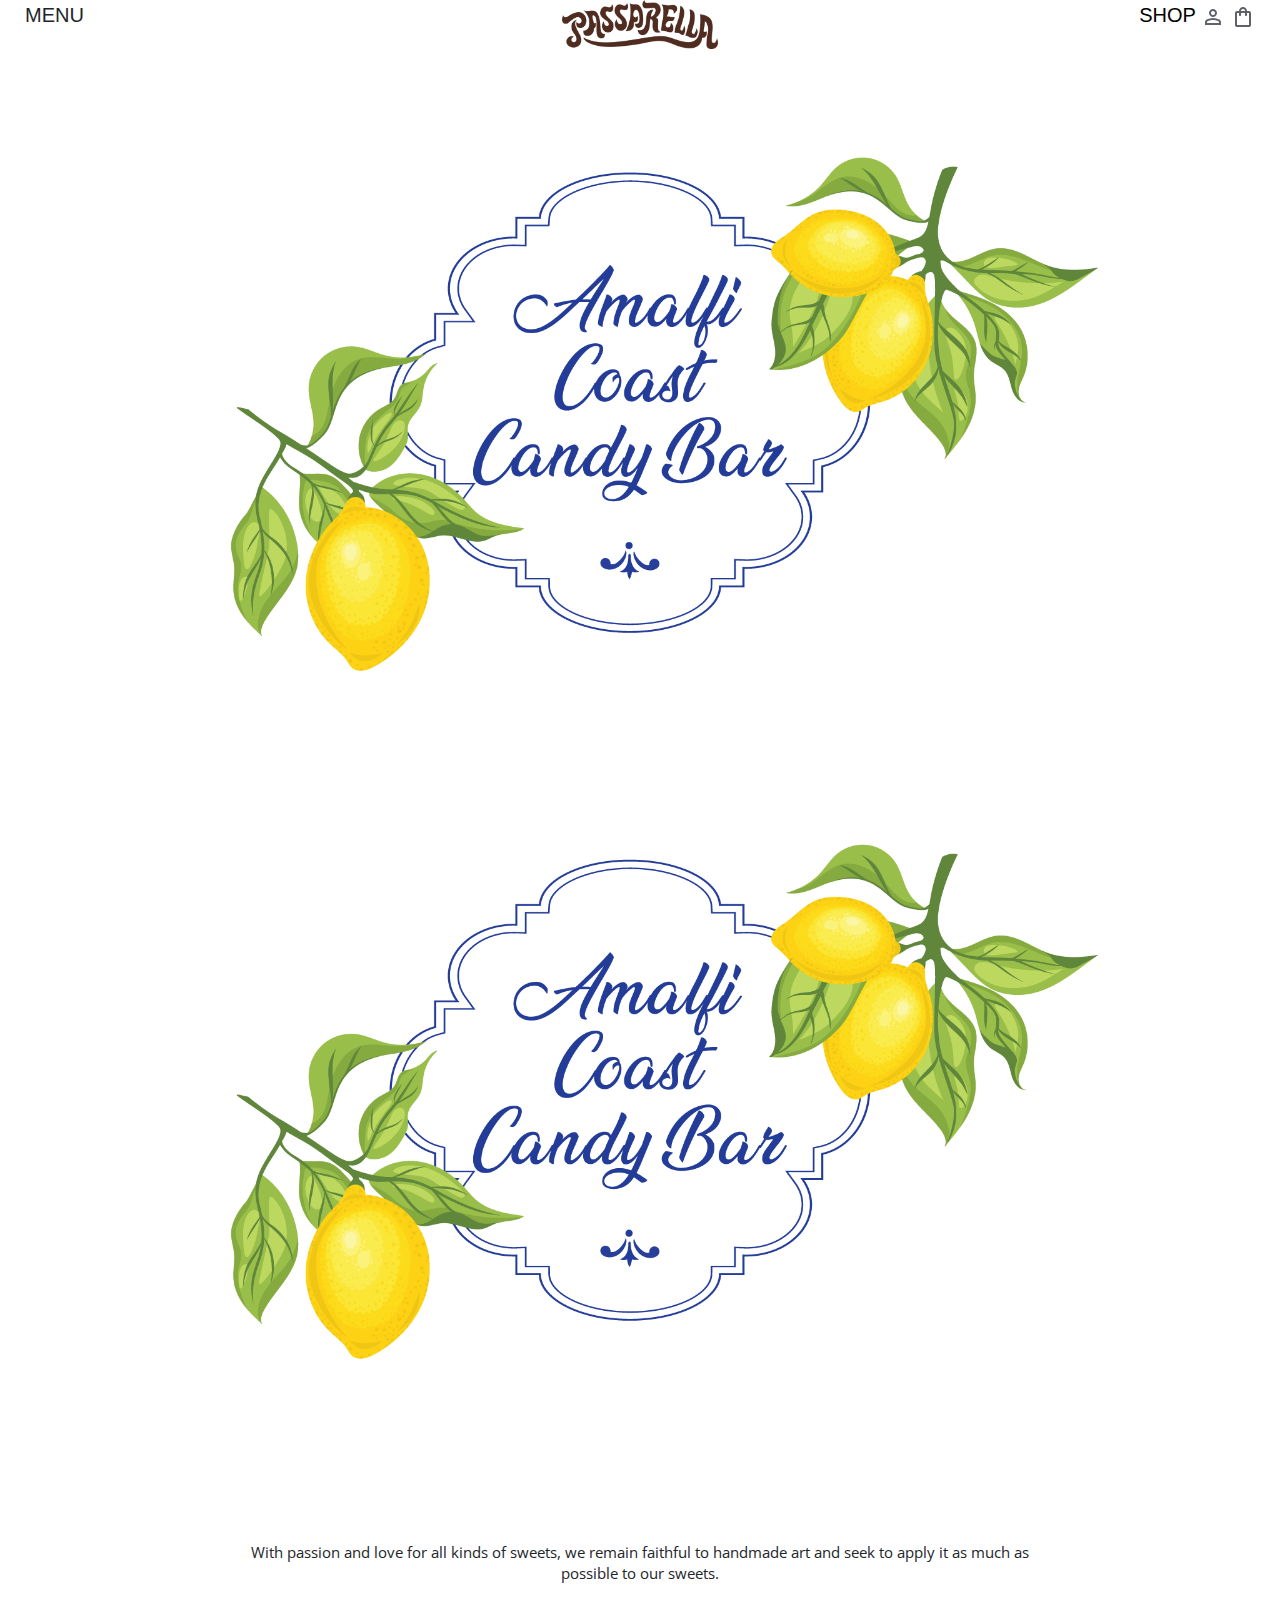
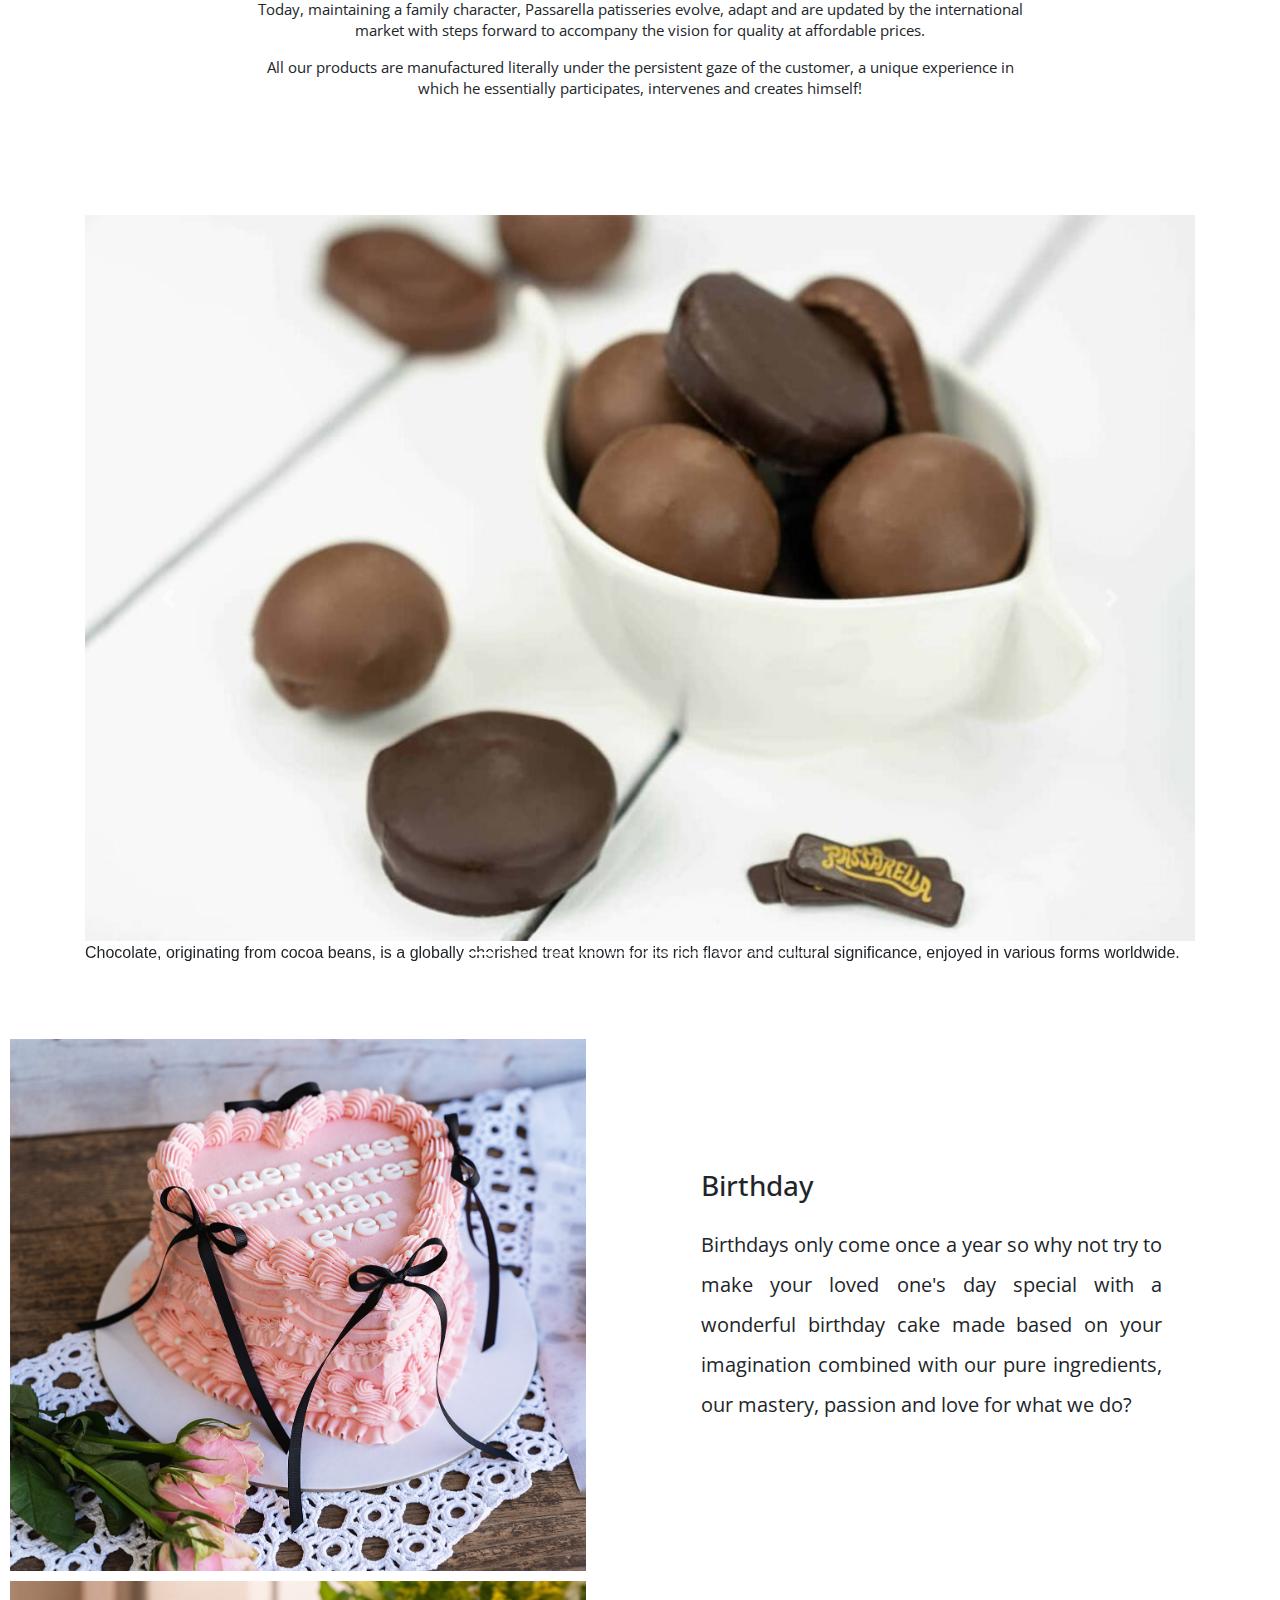
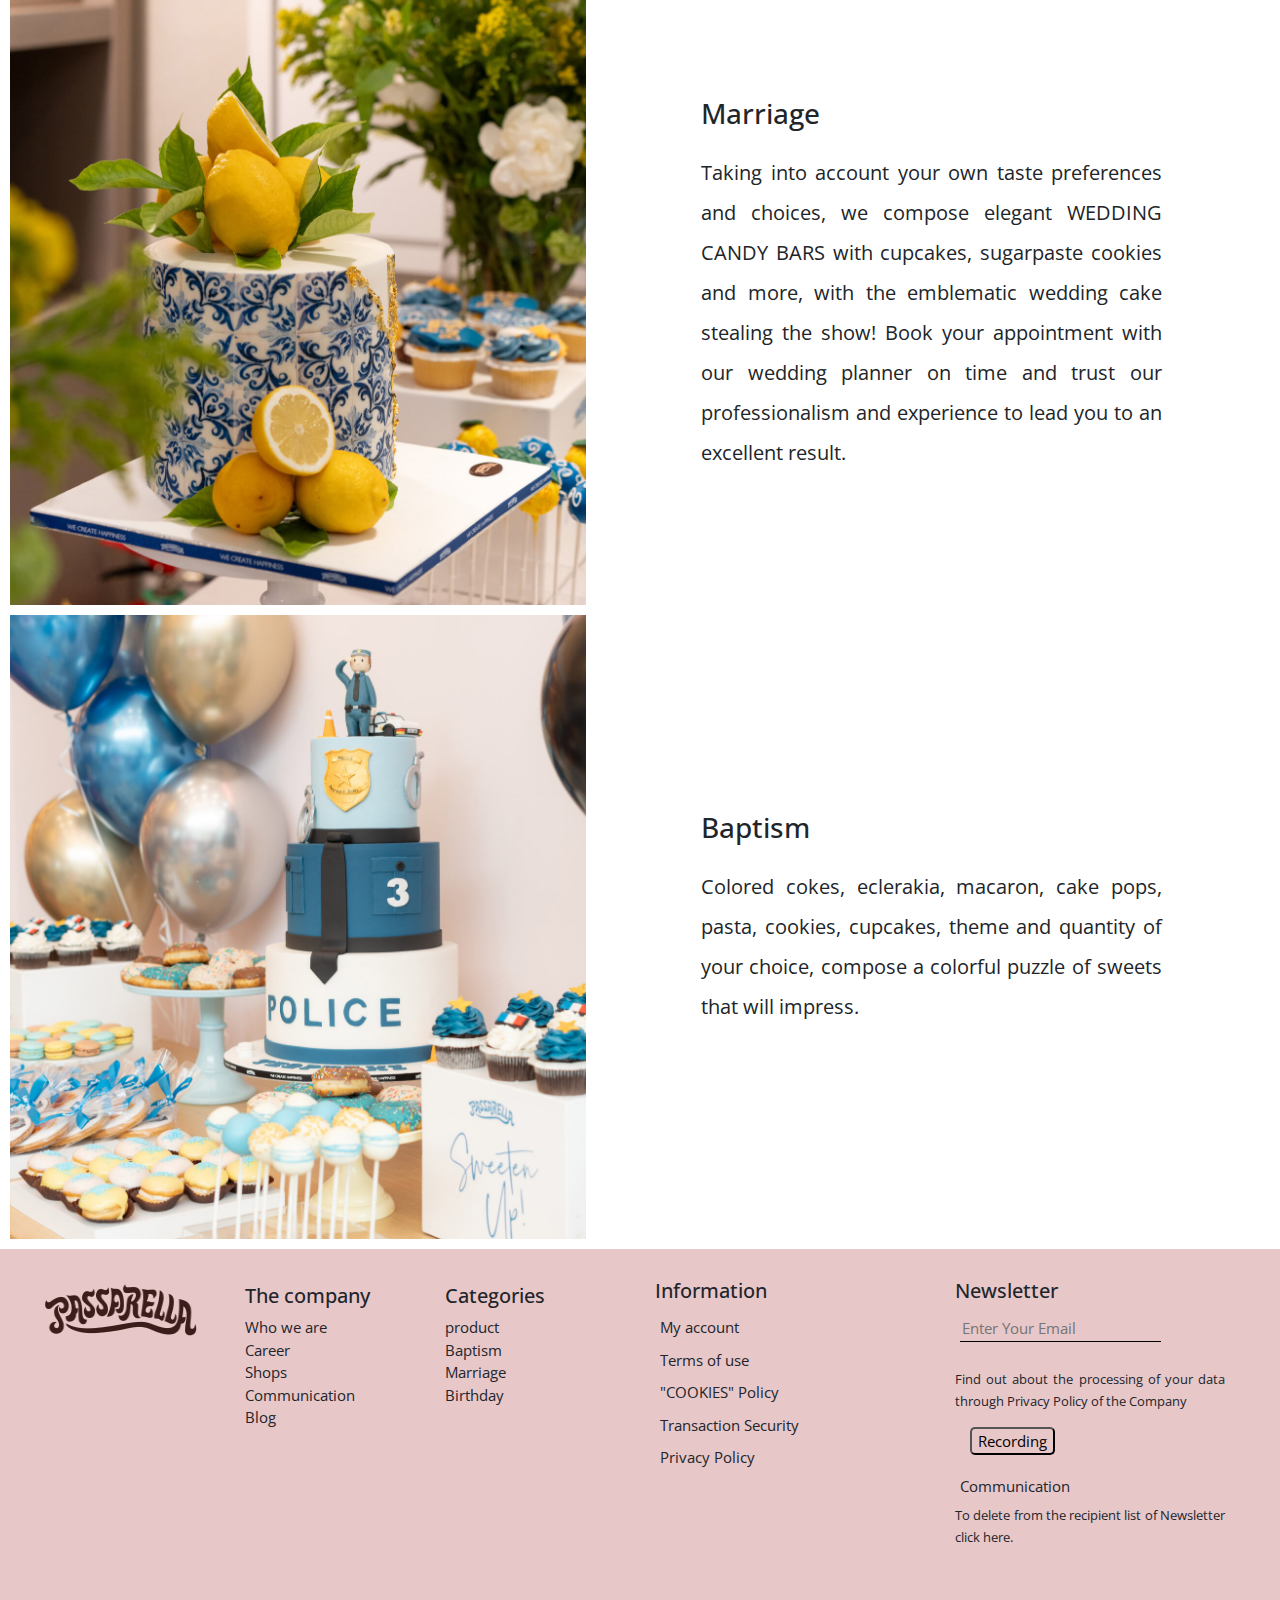
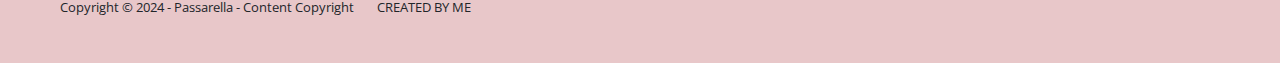
<file: index.html>
<!DOCTYPE html>
<html lang="en">
<head>
    <meta charset="UTF-8">
    <meta name="viewport" content="width=device-width, initial-scale=1.0">
    <title>Passarella Clone</title>
     <link rel="stylesheet" href="https://cdn.jsdelivr.net/npm/bootstrap@4.6.2/dist/css/bootstrap.min.css"> 
    <script src="https://cdn.jsdelivr.net/npm/jquery@3.7.1/dist/jquery.slim.min.js"></script>
    <script src="https://cdn.jsdelivr.net/npm/popper.js@1.16.1/dist/umd/popper.min.js"></script>
    <script src="https://cdn.jsdelivr.net/npm/bootstrap@4.6.2/dist/js/bootstrap.bundle.min.js"></script>
    <link rel="stylesheet" href="/styles/styles.css">
    <link rel="icon" type="image/x-icon"   href="/img/favicon.jpeg">
    <link rel="preconnect" href="https://fonts.googleapis.com">
<link rel="preconnect" href="https://fonts.gstatic.com" crossorigin>
<link href="https://fonts.googleapis.com/css2?family=Open+Sans:ital,wght@0,300..800;1,300..800&display=swap" rel="stylesheet">
</head>
<body>
    <div class="wrap">
        <header>
            <div class="parent">
                <div class="child">
                 <div class="col-4" >MENU</div>
                 <div class="col-4 text-center" ><img src="/img/logo-1.png" alt="Passarella"></div>
                 <div class="col-4 text-right">
                    <ul>
                        <li> <a href="/pages/Menu/SHOP/shop.html">SHOP</a></li>
                        <li><link rel="stylesheet" href=""><svg xmlns="http://www.w3.org/2000/svg" height="24px" viewBox="0 -960 960 960" width="24px" fill="#5f6368"><path d="M480-480q-66 0-113-47t-47-113q0-66 47-113t113-47q66 0 113 47t47 113q0 66-47 113t-113 47ZM160-160v-112q0-34 17.5-62.5T224-378q62-31 126-46.5T480-440q66 0 130 15.5T736-378q29 15 46.5 43.5T800-272v112H160Zm80-80h480v-32q0-11-5.5-20T700-306q-54-27-109-40.5T480-360q-56 0-111 13.5T260-306q-9 5-14.5 14t-5.5 20v32Zm240-320q33 0 56.5-23.5T560-640q0-33-23.5-56.5T480-720q-33 0-56.5 23.5T400-640q0 33 23.5 56.5T480-560Zm0-80Zm0 400Z"/></svg></li>
                        <li><link rel="stylesheet" href=""><svg xmlns="http://www.w3.org/2000/svg" height="24px" viewBox="0 -960 960 960" width="24px" fill="#5f6368"><path d="M240-80q-33 0-56.5-23.5T160-160v-480q0-33 23.5-56.5T240-720h80q0-66 47-113t113-47q66 0 113 47t47 113h80q33 0 56.5 23.5T800-640v480q0 33-23.5 56.5T720-80H240Zm0-80h480v-480h-80v80q0 17-11.5 28.5T600-520q-17 0-28.5-11.5T560-560v-80H400v80q0 17-11.5 28.5T360-520q-17 0-28.5-11.5T320-560v-80h-80v480Zm160-560h160q0-33-23.5-56.5T480-800q-33 0-56.5 23.5T400-720ZM240-160v-480 480Z"/></svg></li>
                    </ul>
                 </div>
                </div>
            </div>
        </header>
          <!-- herosections -->
        <div class="container-fluid">
            <div id="demo" class="carousel slide"  data-ride="carousel" style="width: 100%; height: 100%;">
              <ul class="carousel-indicators">
                <li data-target="#demo" data-slide-to="0" class="active"></li>
                <li data-target="#demo" data-slide-to="1"></li>
                <li data-target="#demo" data-slide-to="2"></li>
                <li data-target="#demo" data-slide-to="3"></li>  
              </ul>


               <!-- The slideshow -->
               <div class="carousel-inner">
                <div class="carousel-item active">

                  <img src="/img/img1.png" alt="A cat" >

                  <img src="./img/img1.png" alt="A cat" >

                  
                </div>
                <div class="carousel-item">
                  <img src="/img/img2.jpg" alt="A beach" >
                  
                </div>
                <div class="carousel-item">
                  <img src="/img/img3.jpg" alt="The nature" >
                  
                </div>
                <div class="carousel-item">
                  <img src="/img/img4.jpg" alt="A river">
                  
                </div>
               </div>

               <!-- Left and right controls -->
               <a class="carousel-control-prev" href="#demo" data-slide="prev">
                <span class="carousel-control-prev-icon"></span>
              </a>
              <a class="carousel-control-next" href="#demo" data-slide="next">
                <span class="carousel-control-next-icon"></span>
              </a>
               
               
            
          </div>
      </div>
        <div class="white-row">
            <div class="text">
            <p>With passion and love for all kinds of sweets, we remain faithful to handmade art and seek to apply it as much as <br> possible to our sweets.</p>
            <p>Today, maintaining a family character, Passarella patisseries evolve, adapt and are updated by the international <br> market with steps forward to accompany the vision for quality at affordable prices.</p>
            <p>All our products are manufactured literally under the persistent gaze of the customer, a unique experience in <br> which he essentially participates, intervenes and creates himself!</p>
            </div>
        </div>
<!-- slideshow -->
        <div class="container">
            <div id="demo" class="carousel slide" data-ride="carousel" style="width: 100%; height: 100%;">
        
                <!-- Indicators -->
                <ul class="carousel-indicators">
                  <li data-target="#demo" data-slide-to="0" class="active"></li>
                  <li data-target="#demo" data-slide-to="1"></li>
                  <li data-target="#demo" data-slide-to="2"></li>
                  <li data-target="#demo" data-slide-to="3"></li>
                  <li data-target="#demo" data-slide-to="4"></li>
                  <li data-target="#demo" data-slide-to="5"></li>
                  <li data-target="#demo" data-slide-to="6"></li>
                  <li data-target="#demo" data-slide-to="7"></li>
                  <li data-target="#demo" data-slide-to="8"></li>
                  <li data-target="#demo" data-slide-to="9"></li>
                </ul>
                
                <!-- The slideshow -->
                <div class="carousel-inner">
                  <div class="carousel-item active">
                    <img src="/img/pics1.jpg" alt="chocolate" >
                    <p>Chocolate, originating from cocoa beans, is a globally cherished treat known for its rich flavor and cultural significance, enjoyed in various forms worldwide.</p>
                  </div>
                  <div class="carousel-item">
                    <img src="/img/pics2.jpg" alt="A beach" >
                    <p>
                      Delicate layers of sponge embrace a symphony of sweetness, adorned with whispers of creamy delight. A cake: where joy rises with each forkful, celebrating moments in a blissful confection.</p>
                  </div>
                  <div class="carousel-item">
                    <img src="/img/pics3.jpg" alt="The nature" >
                    <p>
                      Each individual, a universe of dreams and aspirations, weaving stories that paint the tapestry of humanity. In solitude or amidst crowds, their uniqueness shines, shaping the world with their essence.</p>
                  </div>
                  <div class="carousel-item">
                    <img src="/img/pic4.jpg" alt="A river">
                    <p>
                      A treat, a fleeting moment of indulgence, dances upon the taste buds, leaving a trail of pure delight in its wake. Whether simple or extravagant, it whispers promises of joy and respite, a cherished interlude in life's journey.</p>
                  </div>
                  <div class="carousel-item">
                    <img src="/img/pics5.jpg" alt="A river">
                    <p>
                      Creamy swirls of frozen bliss, melting slowly on eager tongues, conjure smiles in every scoop. Ice cream: a sweet escape, a timeless delight that melts away worries with each chilly bite.</p>
                  </div>
                  <div class="carousel-item">
                    <img src="/img/pics6.jpg" alt="A river">
                    <p>
                      Delicate layers of sponge embrace a symphony of sweetness, adorned with whispers of creamy delight. A cake: where joy rises with each forkful, celebrating moments in a blissful confection.</p>
                  </div>
                  <div class="carousel-item">
                    <img src="/img/pics7.jpg" alt="A river">
                    <p>
                      Tsoureki, a Greek Easter bread adorned with aromatic spices and a glossy finish, symbolizes tradition and togetherness with every golden braid. Its soft texture and subtle sweetness invite cherished moments around the table, a taste of familial warmth and celebration.</p>
                  </div>
                  <div class="carousel-item">
                    <img src="/img/pics8.jpg" alt="A river">
                    <p>Family is a foundational unit of society, providing love, support, and belonging essential for individual growth and collective well-being. It encompasses bonds of kinship and shared experiences that shape identities and foster enduring connections.</p>
                  </div>
                  <div class="carousel-item">
                    <img src="/img/pics9.jpg" alt="A river">
                    <p> Delicate layers of sponge embrace a symphony of sweetness, adorned with whispers of creamy delight. A cake: where joy rises with each forkful, celebrating moments in a blissful confection.</p>
                  </div>
                  <div class="carousel-item">
                    <img src="/img/pics10.jpg" alt="A river">
                    <p></p>
                  </div>
                </div>
                
                <!-- Left and right controls -->
                <a class="carousel-control-prev" href="#demo" data-slide="prev">
                  <span class="carousel-control-prev-icon"></span>
                </a>
                <a class="carousel-control-next" href="#demo" data-slide="next">
                  <span class="carousel-control-next-icon"></span>
                </a>
              </div>
        </div>

       
          
   <br><br>
<div class="control">
  <div class="section-3">
    <div class="pic"><img src="/img/pic6.jpg" alt=""></div>
    <div class="text-1">
      <h3>Birthday</h3>
      <p>Birthdays only come once a year so why not try to make your loved one's day special with a  wonderful birthday cake made based on your imagination combined with our pure  ingredients, our mastery, passion and love for  what we do?</p>
    </div>
   </div>
</div>
  
<div class="control">
  <div class="section-3">
    <div class="pic"><img src="/img/pic7.jpg" alt=""></div>
    <div class="text-1">
      <h3>Marriage</h3>
      <p>Taking into account your own taste preferences and choices, we compose elegant WEDDING CANDY BARS with cupcakes, sugarpaste cookies and more, with the emblematic wedding cake stealing the show! Book your appointment with our wedding planner on time and trust our professionalism and experience to lead you to an excellent result.</p>
    </div>
   </div>
</div>

<div class="control">
  <div class="section-3">
    <div class="pic"><img src="/img/pic8.jpg" alt=""></div>
    <div class="text-1">
      <h3>Baptism</h3>
      <p>Colored cokes, eclerakia, macaron, cake pops, pasta, cookies, cupcakes, theme and quantity of your choice, compose a colorful puzzle of sweets that will impress.</p>
    </div>
   </div>
</div>
    

        <footer class="Footer">
          <div class="row">
            <div class="col-md-2">
              <img src="/img/logo.png" alt="">
            </div>
            <div class="col-md-2">
              <h5>The company</h5>
              <li>Who we are</li>
               <li>Career</li> 
               <li>Shops</li>
               <li>Communication</li>
               <li>Blog</li> 
            </div>
            <div class="col-md-2">
              <h5>Categories</h5>
              <li>product</li>
               <li>Baptism</li> 
               <li>Marriage</li>
               <li>Birthday</li>
            </div>
            <div class="col-md-3">
              <h5>Information</h5>
              <li>My account</li>
               <li>Terms of use</li> 
               <li>"COOKIES" Policy</li>
               <li>Transaction Security</li>
               <li>Privacy Policy</li> 
            </div>
            <div class="col-md-3">
              <h5>Newsletter</h5>
              <li><input type="text" placeholder="Enter Your Email"></li>
               <span>Find out about the processing of your data through Privacy Policy of the Company</span>
               <li><button>Recording</button></li>
               <li>Communication</li>
               <span>To delete from the recipient list of Νewsletter click here.</span> 
            </div>
            <br><br>
            <div class="Copyright">
              <p> <span>Copyright &copy; 2024 - Passarella - Content Copyright </span> CREATED BY ME </p> 
            </div>
          </div>

         
        </footer>
    </div>
   




    <script src="scripts/function.js"></script>
</body>
</html>
</file>
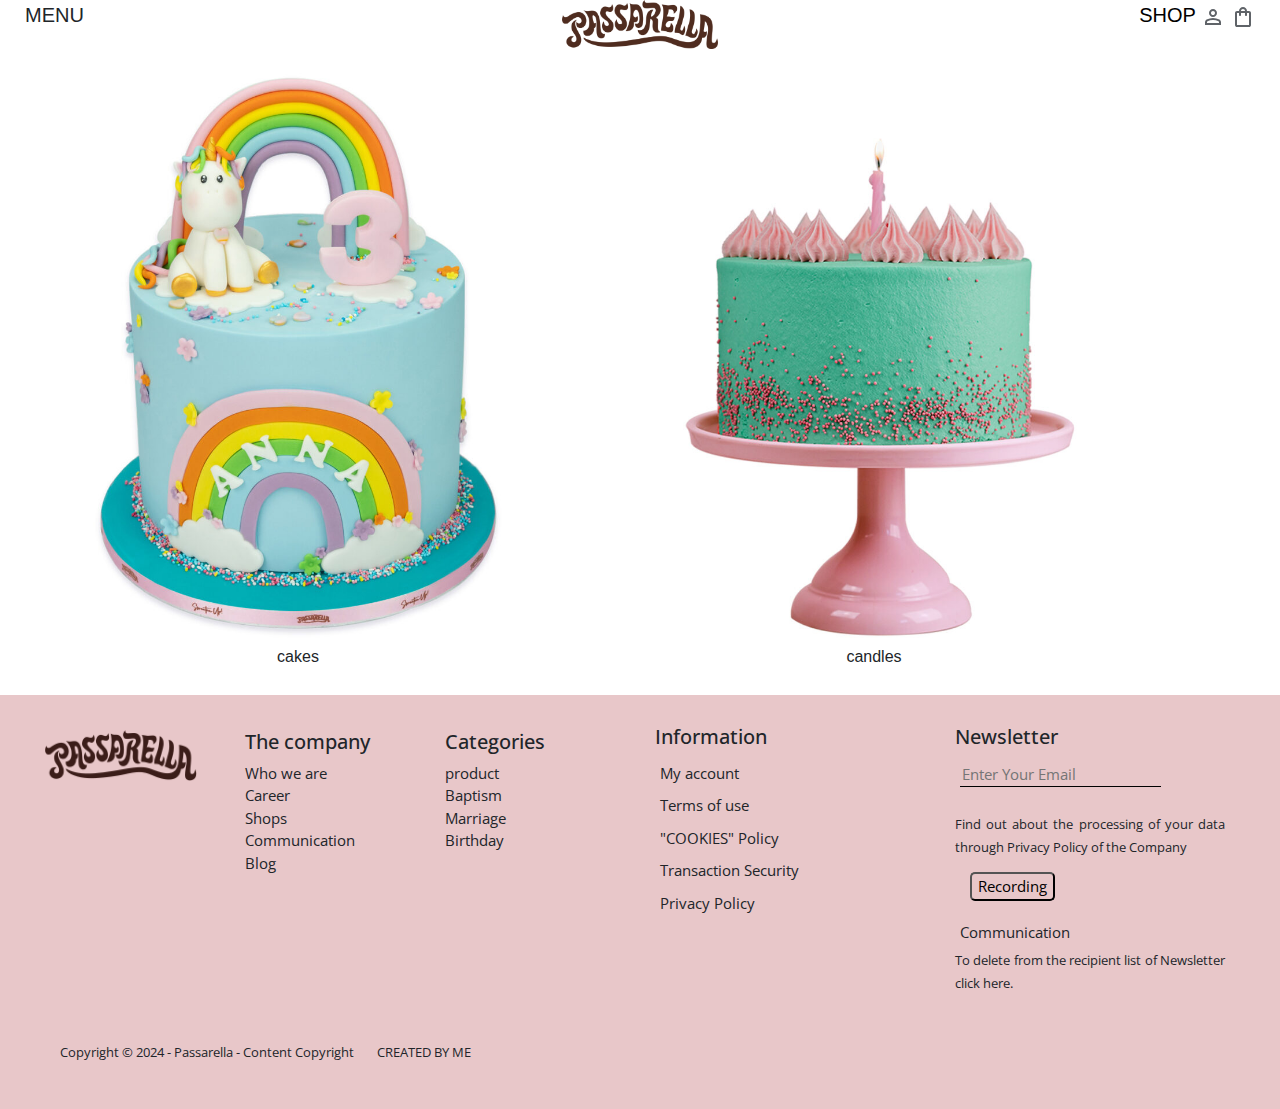
<file: pages/Menu/SHOP/shop.html>
<!DOCTYPE html>
<html lang="en">
<head>
    <meta charset="UTF-8">
    <meta name="viewport" content="width=device-width, initial-scale=1.0">
    <title>SHOPS</title>
    <link rel="stylesheet" href="https://cdn.jsdelivr.net/npm/bootstrap@4.6.2/dist/css/bootstrap.min.css"> 
    <script src="https://cdn.jsdelivr.net/npm/jquery@3.7.1/dist/jquery.slim.min.js"></script>
    <script src="https://cdn.jsdelivr.net/npm/popper.js@1.16.1/dist/umd/popper.min.js"></script>
    <script src="https://cdn.jsdelivr.net/npm/bootstrap@4.6.2/dist/js/bootstrap.bundle.min.js"></script>
    <link rel="stylesheet" href="/styles/styles.css">
    <link rel="icon" type="image/x-icon"   href="/img/favicon.jpeg">
    <link rel="preconnect" href="https://fonts.googleapis.com">
<link rel="preconnect" href="https://fonts.gstatic.com" crossorigin>
<link href="https://fonts.googleapis.com/css2?family=Open+Sans:ital,wght@0,300..800;1,300..800&display=swap" rel="stylesheet">
</head>
<body>
    <div class="wrap">
        <!-- headSection(nav bar) -->
        <header>
            <div class="parent">
                <div class="child">
                 <div class="col-4" >MENU</div>
                 <div class="col-4 text-center" ><img src="/img/logo-1.png" alt="Passarella"></div>
                 <div class="col-4 text-right">
                    <ul>
                        <li> <a href="/pages/Menu/SHOP/shop.html">SHOP</a></li>
                        <li><link rel="stylesheet" href=""><svg xmlns="http://www.w3.org/2000/svg" height="24px" viewBox="0 -960 960 960" width="24px" fill="#5f6368"><path d="M480-480q-66 0-113-47t-47-113q0-66 47-113t113-47q66 0 113 47t47 113q0 66-47 113t-113 47ZM160-160v-112q0-34 17.5-62.5T224-378q62-31 126-46.5T480-440q66 0 130 15.5T736-378q29 15 46.5 43.5T800-272v112H160Zm80-80h480v-32q0-11-5.5-20T700-306q-54-27-109-40.5T480-360q-56 0-111 13.5T260-306q-9 5-14.5 14t-5.5 20v32Zm240-320q33 0 56.5-23.5T560-640q0-33-23.5-56.5T480-720q-33 0-56.5 23.5T400-640q0 33 23.5 56.5T480-560Zm0-80Zm0 400Z"/></svg></li>
                        <li><link rel="stylesheet" href=""><svg xmlns="http://www.w3.org/2000/svg" height="24px" viewBox="0 -960 960 960" width="24px" fill="#5f6368"><path d="M240-80q-33 0-56.5-23.5T160-160v-480q0-33 23.5-56.5T240-720h80q0-66 47-113t113-47q66 0 113 47t47 113h80q33 0 56.5 23.5T800-640v480q0 33-23.5 56.5T720-80H240Zm0-80h480v-480h-80v80q0 17-11.5 28.5T600-520q-17 0-28.5-11.5T560-560v-80H400v80q0 17-11.5 28.5T360-520q-17 0-28.5-11.5T320-560v-80h-80v480Zm160-560h160q0-33-23.5-56.5T480-800q-33 0-56.5 23.5T400-720ZM240-160v-480 480Z"/></svg></li>
                    </ul>
                 </div>
                </div>
            </div>
        </header>
<!-- middlesection -->
<div class="control">
    <div class="section-3">
      <div class="pic"><img src="/img/shop1.jpg" alt="cakes">
    <p>cakes</p>
    </div>
      <div class="pic">
        <img src="/img/shop2.jpg" alt="candles">
        <p>candles</p>
      </div>
     </div>
  </div>


<!-- footer section -->
<footer class="Footer">
    <div class="row">
      <div class="col-md-2">
        <img src="/img/logo.png" alt="">
      </div>
      <div class="col-md-2">
        <h5>The company</h5>
        <li>Who we are</li>
         <li>Career</li> 
         <li>Shops</li>
         <li>Communication</li>
         <li>Blog</li> 
      </div>
      <div class="col-md-2">
        <h5>Categories</h5>
        <li>product</li>
         <li>Baptism</li> 
         <li>Marriage</li>
         <li>Birthday</li>
      </div>
      <div class="col-md-3">
        <h5>Information</h5>
        <li>My account</li>
         <li>Terms of use</li> 
         <li>"COOKIES" Policy</li>
         <li>Transaction Security</li>
         <li>Privacy Policy</li> 
      </div>
      <div class="col-md-3">
        <h5>Newsletter</h5>
        <li><input type="text" placeholder="Enter Your Email"></li>
         <span>Find out about the processing of your data through Privacy Policy of the Company</span>
         <li><button>Recording</button></li>
         <li>Communication</li>
         <span>To delete from the recipient list of Νewsletter click here.</span> 
      </div>
      <br><br>
      <div class="Copyright">
        <p> <span>Copyright &copy; 2024 - Passarella - Content Copyright </span> CREATED BY ME </p> 
      </div>
     </div>

   
     </footer>

    </div>    
</body>
</html>
</file>
<file: styles/styles.css>
body{
    margin: 0;
    padding: 0;
}
.wrap{
    max-width: 1400px;
    margin: 0 auto;
}
/* Header section */
header{
    width: 100%;
    /* border: 1px solid #C3D08B; */
    /* background-color:#C3D08B ; */
    
    
}
.col-4 a{
    text-decoration: none;
    color: black;
}

.parent{
    /* border: 1px solid #8CB6C0;
    background-color: #8CB6C0; */
    margin-left: 10px;
    margin-right: 10px;
    margin-bottom: 20px;

    
}

 .child{
    display: flex;
    flex-direction: row; 
    justify-content: space-between; 
    
}
.col-4{
    width: 100%;
    height: 100%;
    font-size: 20px;
} 
 .col-4  li{ 
    list-style-type: none;
   display: inline;
    
}
.col-4 img{
    width: 40%;
    height: 100%;  
}  

/* .col-4{
    display: flex;
    justify-self: flex-end;
     align-self: center; 
} */

/* Hero section */
.wrapMiddle{
    width: 100%;
    font-size: 0;
}
.herosection{
    position: relative;
   
    /* border: 3px solid; */
}
 img{
     width: 100%;
    height: 691px;
    max-height: none;
}



/* White space text section */
.white-row{
    /* border: 1px solid;
    background-color: #8CB6C0; */
    margin: 50px 0;
    padding-bottom: 50px;
}
.text{
    font-family: "Open Sans", sans-serif;
    font-size: 15px;
    font-weight: 400;
    line-height: 20.88px;
    padding-top: 48px;
    /* border: 2px solid; */
    margin: 15px;
    background-color: rgba(0, 0, 0, 0);
    text-align: center;
}

/* The slide section */
.carousel-inner img {
    width: 100%;
    height: 100%;
}

/* section-3 */
.section-3{
    width: 100%;
    display: flex;
    justify-content: space-between; 

}
.control{
    /* border: 1px solid; */
    width: 100%;
}
.section-3{
    margin: 10px;
    width: 90%;
    align-self: center;
     /* text-align: justify;  */
    
}
.pic{
    /* border: 1px solid; */
    width: 50%;
    height: 75%;
}
.pic img{
    width: 100%;
    height: 100%;
}
.pic p{
    text-align: center;
} 

.text-1{
    /* border: 1px solid; */
    width: 40%;
    box-sizing: border-box;
    font-size: 20px;
    line-height: 40px;
    font-family: "Open Sans", sans-serif;
    font-weight: 400px;
    text-align: justify;
    align-self: center;
}
.text-1 p{
    padding-top: 15px;
}




.Footer {
    /* border: 1px solid; */
    height: 100%;
    width: 100%;
     background-color: #E8C7C9;
}
.row{
    font-family: "Open Sans", sans-serif;
    font-size: 15px;
    text-align: justify;
    margin: 0px 10px;
    padding: 30px;

}
.col-md-2, .col-md-3 li{
    list-style: none;
    padding: 5px;
    text-align: justify;
    
}
.col-md-2 img{
    width: 80%;
    height: 20%;
    align-self: center;
}

footer input{
    border: none;
    border-bottom: 1px solid black;
    background: transparent;
    margin-bottom: 20px ;
}
footer span{
    font-size: small;
    margin-bottom: 20px;
}
button{
    border-radius: 5px;
    background: transparent;
    font-size: 15px;
    margin: 10px;


}
button:hover{
    color: aliceblue;
    cursor: pointer;
}
footer p{
    font-size: small;
}
.Copyright{
    margin-top: 50px;
    font-size: 50px;
}
.Copyright span{
    padding: 0 20px;
    
}
</file>
